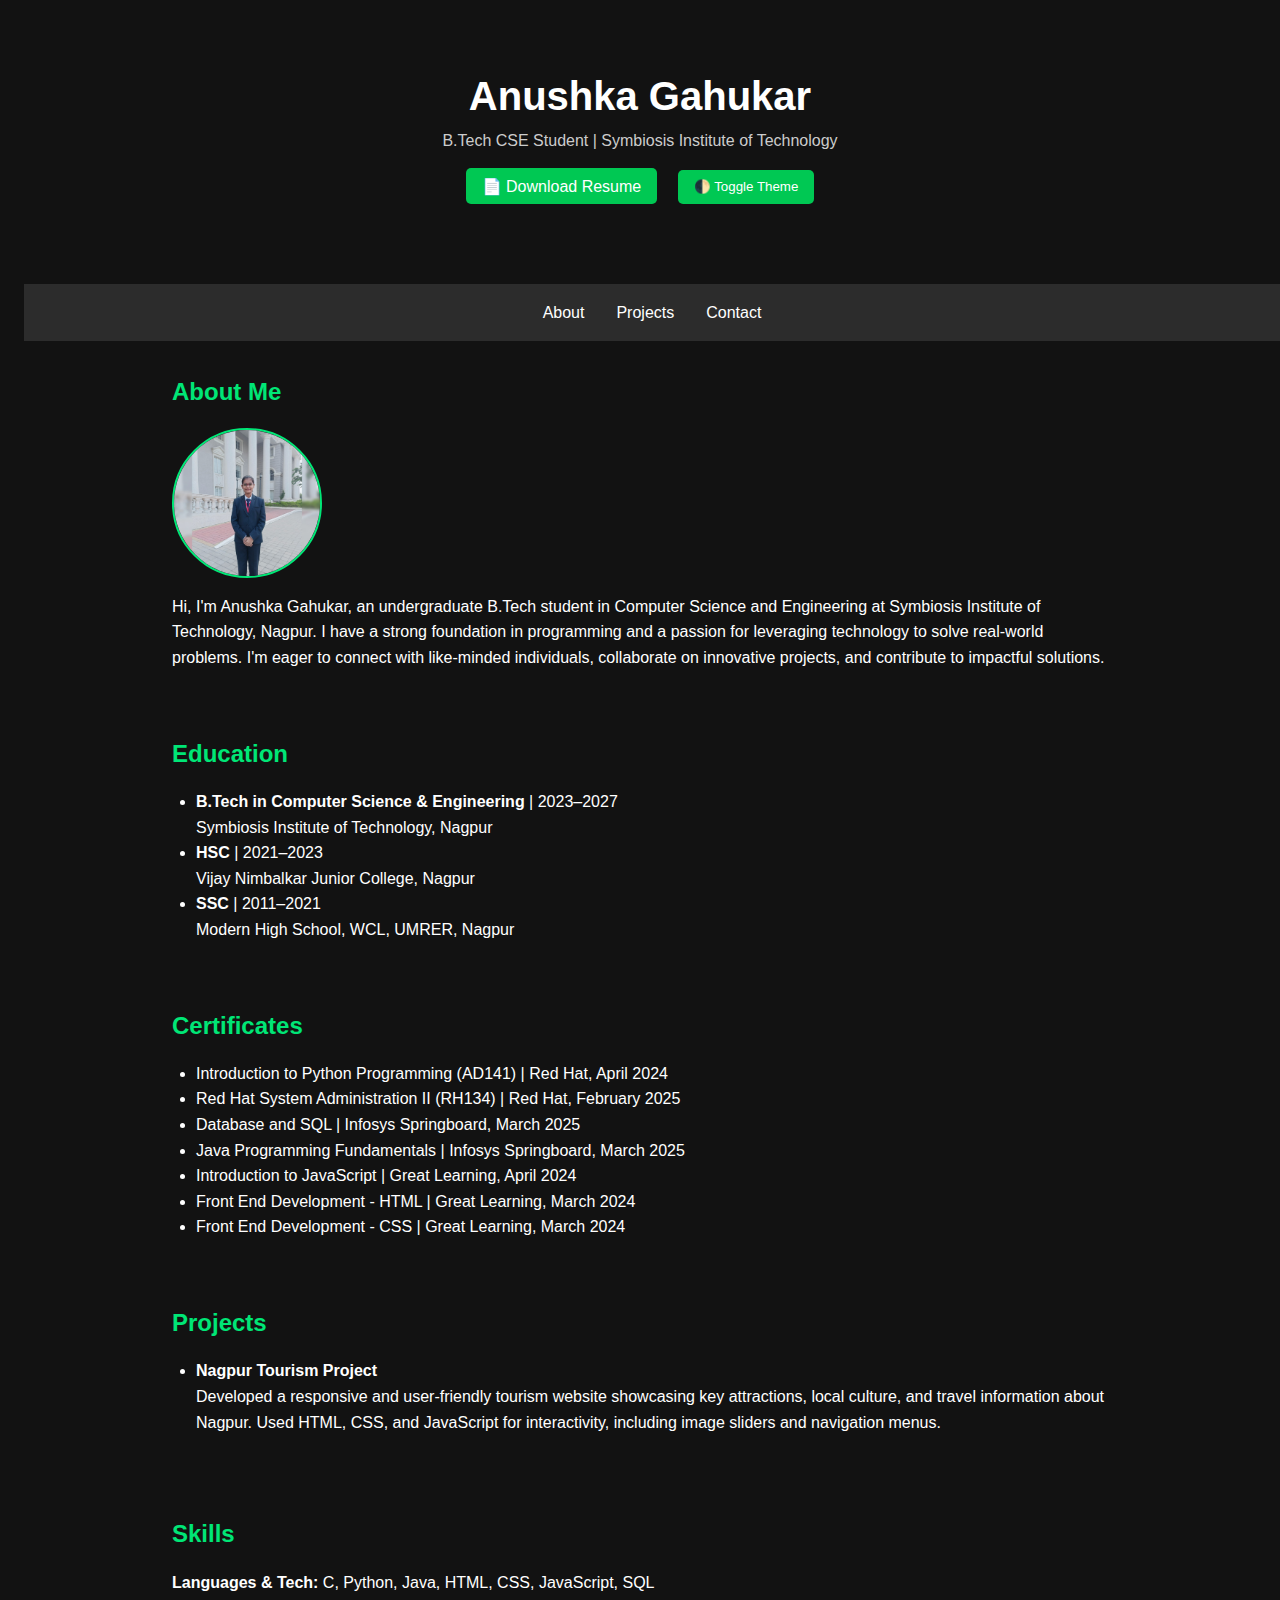
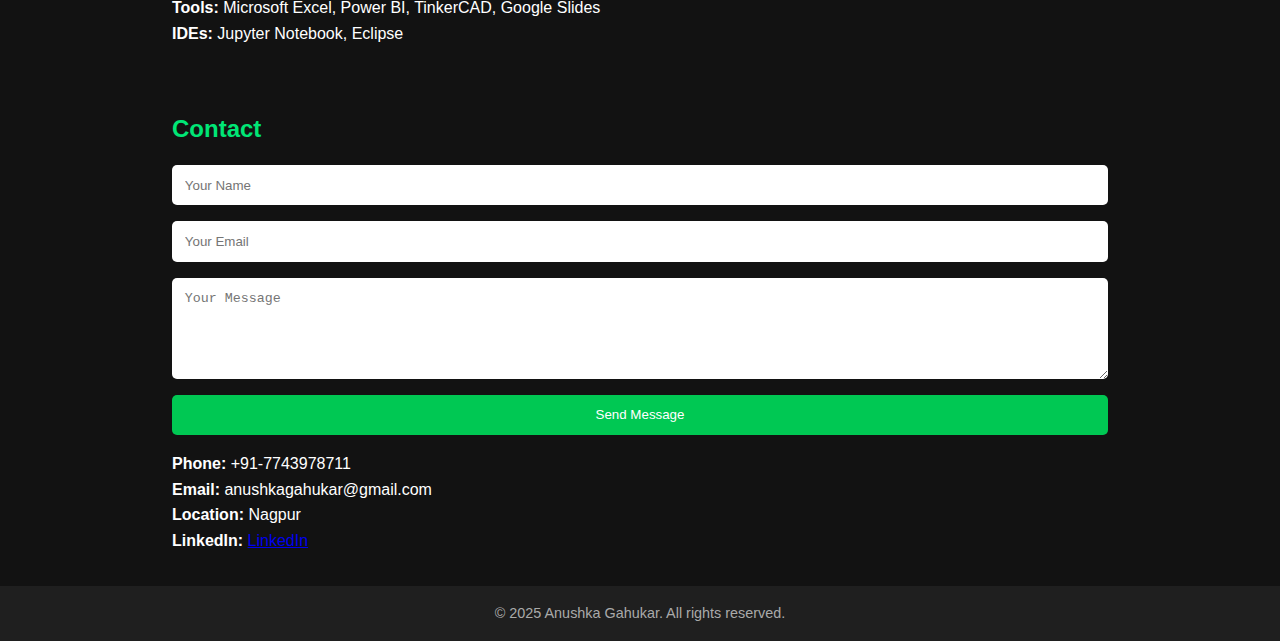
<file: Task_4/portfolio/index.html>
<!DOCTYPE html>
<html lang="en">
<head>
  <meta charset="UTF-8" />
  <meta name="viewport" content="width=device-width, initial-scale=1.0" />
  <title>Anushka Gahukar | Portfolio</title>
  <link rel="stylesheet" href="style.css" />
</head>
<body class="dark">
  <header>
    <div class="container">
      <h1>Anushka Gahukar</h1>
      <p>B.Tech CSE Student | Symbiosis Institute of Technology</p>
      <a href="assets/resume.pdf" download class="download-btn">📄 Download Resume</a>
      <button id="themeToggle">🌓 Toggle Theme</button>
    </div>
  </header>

  <div class="hamburger" onclick="toggleMenu()">☰</div>
  <nav>
    <ul id="navLinks">
      <li><a href="#about">About</a></li>
      <li><a href="#projects">Projects</a></li>
      <li><a href="#contact">Contact</a></li>
    </ul>
  </nav>

  <section id="about">
    <h2>About Me</h2>
    <div class="about-container">
      <img src="assets/profile.jpg" alt="Profile Picture" class="profile-pic" />
      <p>
        Hi, I'm Anushka Gahukar, an undergraduate B.Tech student in Computer Science and Engineering at Symbiosis Institute of Technology, Nagpur. I have a strong foundation in programming and a passion for leveraging technology to solve real-world problems. I'm eager to connect with like-minded individuals, collaborate on innovative projects, and contribute to impactful solutions.
      </p>
    </div>
  </section>

  <section id="education">
    <h2>Education</h2>
    <ul>
      <li><strong>B.Tech in Computer Science & Engineering</strong> | 2023–2027 <br> Symbiosis Institute of Technology, Nagpur</li>
      <li><strong>HSC</strong> | 2021–2023 <br> Vijay Nimbalkar Junior College, Nagpur</li>
      <li><strong>SSC</strong> | 2011–2021 <br> Modern High School, WCL, UMRER, Nagpur</li>
    </ul>
  </section>

  <section id="certificates">
    <h2>Certificates</h2>
    <ul>
      <li>Introduction to Python Programming (AD141) | Red Hat, April 2024</li>
      <li>Red Hat System Administration II (RH134) | Red Hat, February 2025</li>
      <li>Database and SQL | Infosys Springboard, March 2025</li>
      <li>Java Programming Fundamentals | Infosys Springboard, March 2025</li>
      <li>Introduction to JavaScript | Great Learning, April 2024</li>
      <li>Front End Development - HTML | Great Learning, March 2024</li>
      <li>Front End Development - CSS | Great Learning, March 2024</li>
    </ul>
  </section>

  <section id="projects">
    <h2>Projects</h2>
    <ul class="project-list">
      <li>
        <strong>Nagpur Tourism Project</strong><br>
        Developed a responsive and user-friendly tourism website showcasing key attractions, local culture, and travel information about Nagpur. Used HTML, CSS, and JavaScript for interactivity, including image sliders and navigation menus.
      </li>
    </ul>
  </section>

  <section id="skills">
    <h2>Skills</h2>
    <p><strong>Languages & Tech:</strong> C, Python, Java, HTML, CSS, JavaScript, SQL</p>
    <p><strong>Tools:</strong> Microsoft Excel, Power BI, TinkerCAD, Google Slides</p>
    <p><strong>IDEs:</strong> Jupyter Notebook, Eclipse</p>
  </section>

  <section id="contact">
    <h2>Contact</h2>
    <form onsubmit="submitForm(event)">
      <input type="text" placeholder="Your Name" required />
      <input type="email" placeholder="Your Email" required />
      <textarea placeholder="Your Message" rows="5" required></textarea>
      <button type="submit">Send Message</button>
    </form>
    <p><strong>Phone:</strong> +91-7743978711</p>
    <p><strong>Email:</strong> anushkagahukar@gmail.com</p>
    <p><strong>Location:</strong> Nagpur</p>
    <p><strong>LinkedIn:</strong> <a href="https://www.linkedin.com/in/anushka-gahukar-aa553b293?lipi=urn%3Ali%3Apage%3Ad_flagship3_profile_view_base_contact_details%3BW1ZzO5AhT8a%2FOfkjJllk%2Fw%3D%3D" target="_blank">LinkedIn</a></p>
  </section>

  <footer>
    <p>&copy; 2025 Anushka Gahukar. All rights reserved.</p>
  </footer>

  <script src="script.js"></script>
</body>
</html>
</file>
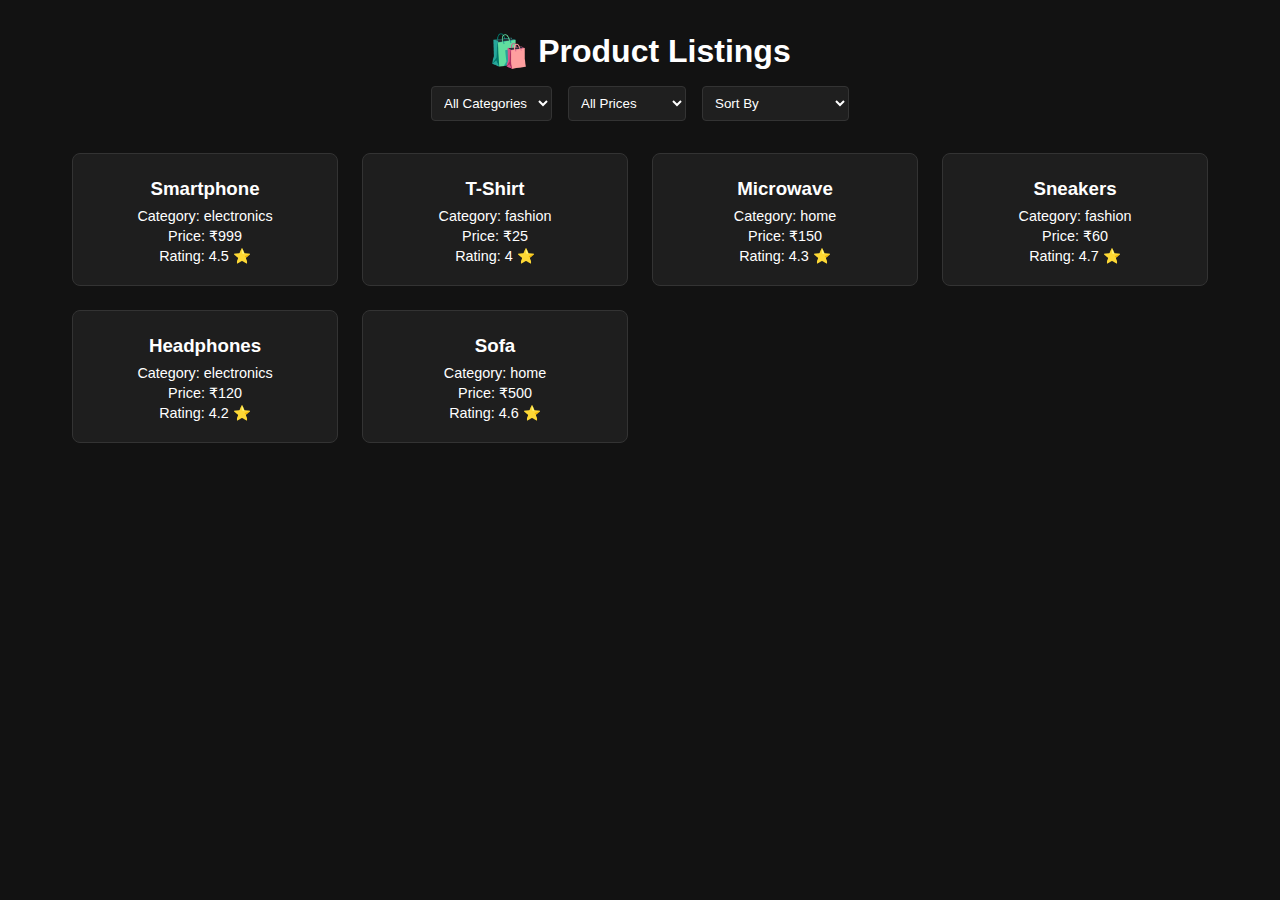
<file: Task_4/Product Listing Page/index.html>
<!DOCTYPE html>
<html lang="en">
<head>
  <meta charset="UTF-8" />
  <meta name="viewport" content="width=device-width, initial-scale=1.0"/>
  <title>Product Listing</title>
  <link rel="stylesheet" href="style.css" />
</head>
<body>
  <div class="container">
    <header>
      <h1>🛍️ Product Listings</h1>
      <div class="controls">
        <select id="categoryFilter">
          <option value="all">All Categories</option>
          <option value="electronics">Electronics</option>
          <option value="fashion">Fashion</option>
          <option value="home">Home</option>
        </select>

        <select id="priceFilter">
          <option value="all">All Prices</option>
          <option value="0-50">Under ₹50</option>
          <option value="50-100">₹50 - ₹100</option>
          <option value="100-1000">₹100 - ₹1000</option>
        </select>

        <select id="sortBy">
          <option value="default">Sort By</option>
          <option value="priceAsc">Price: Low to High</option>
          <option value="priceDesc">Price: High to Low</option>
          <option value="rating">Rating</option>
        </select>
      </div>
    </header>

    <main id="productList" class="product-grid">
      <!-- Products will be injected here -->
    </main>
  </div>

  <script src="script.js"></script>
</body>
</html>
</file>
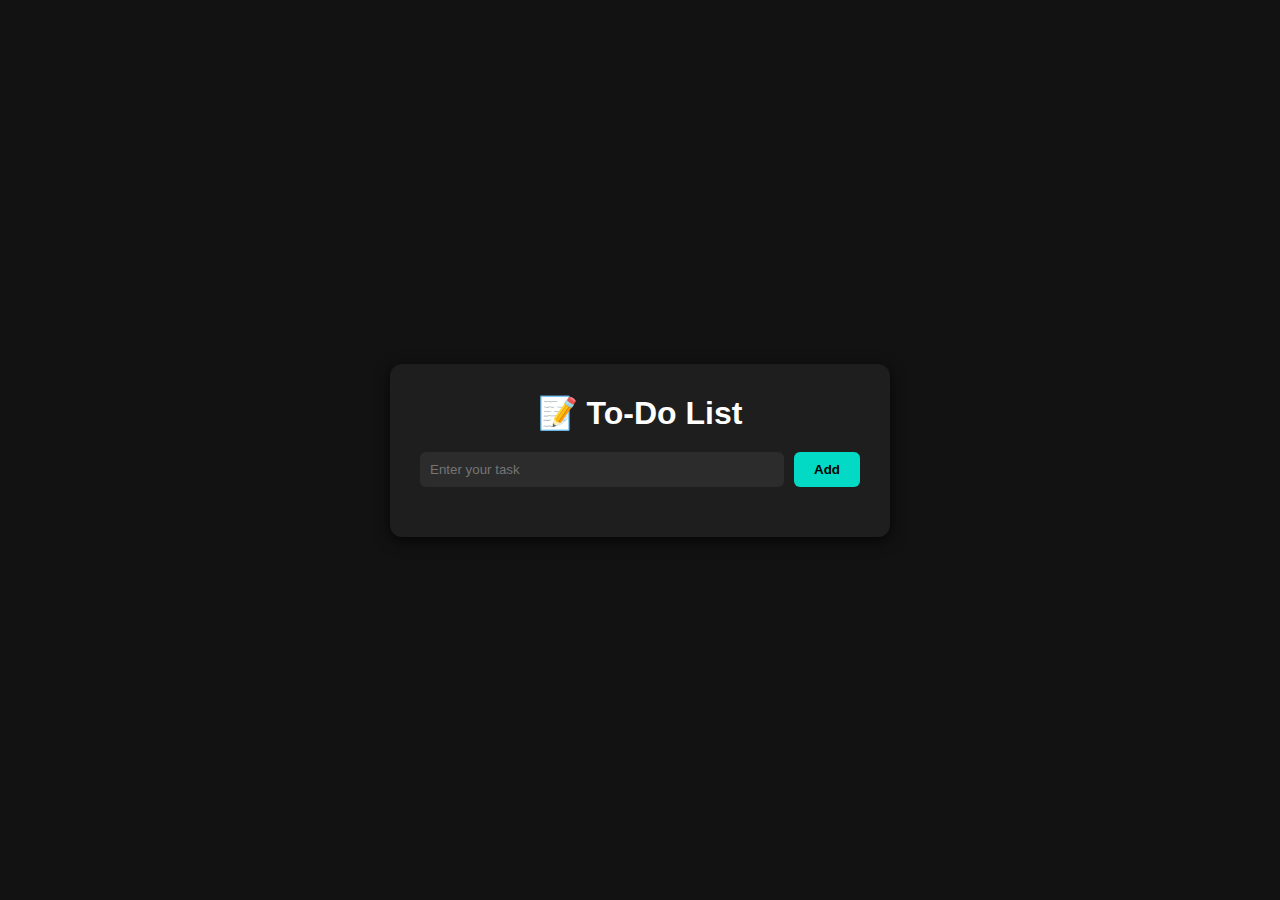
<file: Task_4/Todo/index.html>
<!DOCTYPE html>
<html lang="en">
<head>
    <meta charset="UTF-8" />
    <meta name="viewport" content="width=device-width, initial-scale=1.0" />
    <title>To-Do App</title>
    <link rel="stylesheet" href="style.css" />
</head>
<body>
    <div class="container">
        <h1>📝 To-Do List</h1>
        <div class="input-section">
            <input type="text" id="taskInput" placeholder="Enter your task" />
            <button onclick="addTask()">Add</button>
        </div>
        <ul id="taskList"></ul>
    </div>
    <script src="script.js"></script>
</body>
</html>
</file>
<file: Task_4/Product Listing Page/style.css>
* {
  margin: 0;
  padding: 0;
  box-sizing: border-box;
}

body {
  font-family: 'Segoe UI', sans-serif;
  background-color: #121212;
  color: #fff;
}

.container {
  padding: 2rem;
  max-width: 1200px;
  margin: auto;
}

header {
  text-align: center;
  margin-bottom: 2rem;
}

.controls {
  display: flex;
  flex-wrap: wrap;
  justify-content: center;
  gap: 1rem;
  margin-top: 1rem;
}

select {
  padding: 0.5rem;
  background-color: #1f1f1f;
  color: #fff;
  border: 1px solid #333;
  border-radius: 4px;
}

.product-grid {
  display: grid;
  grid-template-columns: repeat(auto-fit, minmax(240px, 1fr));
  gap: 1.5rem;
}

.product {
  background-color: #1e1e1e;
  border: 1px solid #333;
  border-radius: 8px;
  padding: 1rem;
  text-align: center;
}

.product h3 {
  margin: 0.5rem 0;
}

.product p {
  font-size: 0.9rem;
  margin: 0.25rem 0;
}

@media (max-width: 600px) {
  .controls {
    flex-direction: column;
  }
}
</file>
<file: Task_4/Todo/style.css>
* {
    margin: 0;
    padding: 0;
    box-sizing: border-box;
    font-family: 'Segoe UI', Tahoma, Geneva, Verdana, sans-serif;
}

body {
    background-color: #121212;
    color: #ffffff;
    min-height: 100vh;
    display: flex;
    justify-content: center;
    align-items: center;
    padding: 20px;
}

.container {
    width: 100%;
    max-width: 500px;
    background-color: #1e1e1e;
    padding: 30px;
    border-radius: 12px;
    box-shadow: 0 4px 15px rgba(0, 0, 0, 0.7);
}

h1 {
    text-align: center;
    margin-bottom: 20px;
}

.input-section {
    display: flex;
    gap: 10px;
    margin-bottom: 20px;
}

input[type="text"] {
    flex: 1;
    padding: 10px;
    border-radius: 6px;
    border: none;
    background-color: #2c2c2c;
    color: white;
}

button {
    padding: 10px 20px;
    border: none;
    border-radius: 6px;
    background-color: #03dac5;
    color: #000;
    font-weight: bold;
    cursor: pointer;
    transition: 0.3s;
}

button:hover {
    background-color: #00bfa5;
}

ul {
    list-style: none;
}

li {
    background: #2c2c2c;
    padding: 10px;
    margin-bottom: 10px;
    border-radius: 6px;
    display: flex;
    justify-content: space-between;
    align-items: center;
}

li span {
    flex: 1;
}

li button {
    background-color: #ff1744;
    color: white;
    padding: 5px 10px;
    border: none;
    border-radius: 6px;
    cursor: pointer;
}

@media (max-width: 600px) {
    .container {
        padding: 20px;
    }

    .input-section {
        flex-direction: column;
    }

    button {
        width: 100%;
    }
}
</file>
<file: Task_4/portfolio/style.css>
/* Reset & Base */
* {
  margin: 0;
  padding: 0;
  box-sizing: border-box;
}

body {
  font-family: 'Segoe UI', sans-serif;
  line-height: 1.6;
  transition: background 0.3s, color 0.3s;
}

body.dark {
  background-color: #121212;
  color: #ffffff;
}

body.light {
  background-color: #f5f5f5;
  color: #121212;
}

.container, section {
  max-width: 1000px;
  margin: auto;
  padding: 2rem;
}

/* Header */
header {
  text-align: center;
  padding: 2rem 1rem;
}

header h1 {
  font-size: 2.5rem;
}

header p {
  color: #ccc;
}

.download-btn, #themeToggle {
  margin: 1rem 0.5rem;
  padding: 0.6rem 1rem;
  border: none;
  border-radius: 5px;
  background-color: #00c853;
  color: #fff;
  cursor: pointer;
  text-decoration: none;
  transition: background 0.3s;
}

.download-btn:hover, #themeToggle:hover {
  background-color: #00e676;
}

/* Nav */
.hamburger {
  display: none;
  font-size: 2rem;
  padding: 1rem;
  cursor: pointer;
}

nav ul {
  display: flex;
  justify-content: center;
  list-style: none;
  background-color: #2c2c2c;
  flex-wrap: wrap;
}

nav li {
  margin: 1rem;
}

nav a {
  color: white;
  text-decoration: none;
}

body.light nav {
  background-color: #ddd;
}

body.light nav a {
  color: black;
}

/* Sections */
section h2 {
  margin-bottom: 1rem;
  color: #00e676;
}

.about-container {
  display: flex;
  gap: 1rem;
  flex-wrap: wrap;
  align-items: center;
}

.profile-pic {
  width: 150px;
  height: 150px;
  border-radius: 50%;
  object-fit: cover;
  border: 2px solid #00e676;
}

ul {
  margin-left: 1.5rem;
}

.project-list li {
  margin-bottom: 1rem;
}

/* Contact Form */
form {
  display: flex;
  flex-direction: column;
  gap: 1rem;
  margin-bottom: 1rem;
}

form input,
form textarea {
  padding: 0.8rem;
  border-radius: 5px;
  border: none;
}

form button {
  background-color: #00c853;
  color: white;
  padding: 0.8rem;
  border: none;
  border-radius: 5px;
  cursor: pointer;
}

form button:hover {
  background-color: #00e676;
}

/* Footer */
footer {
  text-align: center;
  padding: 1rem;
  font-size: 0.9rem;
  color: #aaa;
  background-color: #1f1f1f;
}

body.light footer {
  background-color: #e0e0e0;
}

/* Responsive */
@media (max-width: 768px) {
  .hamburger {
    display: block;
  }

  nav ul {
    display: none;
    flex-direction: column;
    align-items: center;
  }

  nav ul.active {
    display: flex;
  }

  .about-container {
    flex-direction: column;
    text-align: center;
  }
}
</file>
